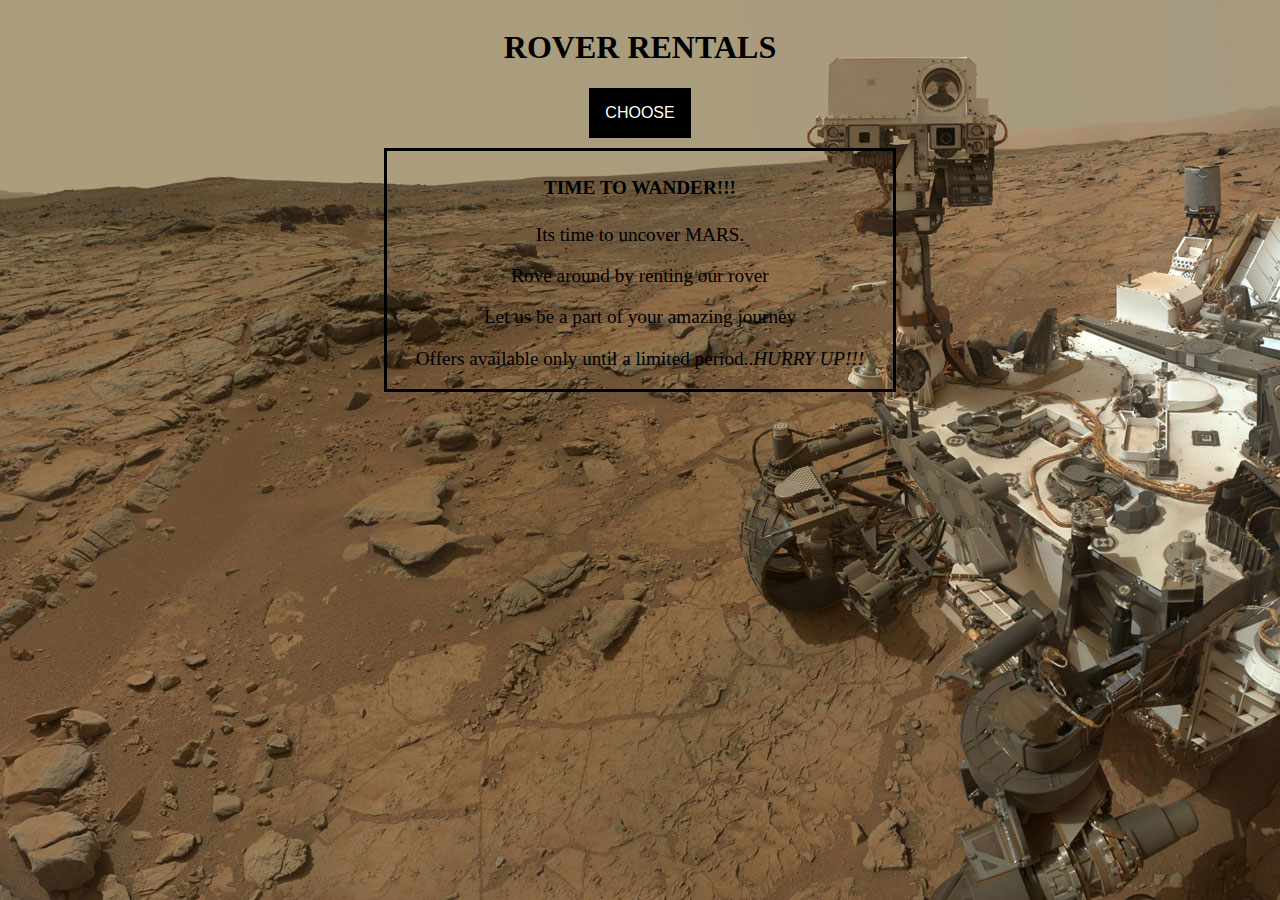
<file: index.html>
<!DOCTYPE html>
<html>
<head>
	<title>INDEX</title>
	<link rel="stylesheet" type="text/css" href="roverstyle.css">
	<link rel="stylesheet" type="text/css" href="rover.css">
</head>
<body>
	<div id="header">

			<h1>ROVER RENTALS</h1>


		<div class="dropdown">

  			<button class="dropbtn">CHOOSE</button>
  			<div class="dropdown-content">
  				<a  href="rover2.html" onclick="rover1()">ROVER1</a>
  				<a  href="rover2.html" onclick="rover2()">ROVER2</a>
  				<a  href="rover2.html" onclick="rover3()">ROVER3</a>
  				<a  href="rover2.html" onclick="rover4()">ROVER4</a>
  			</div>
		</div>

	</div>
		<div id="cont">
			
			<h4>TIME TO WANDER!!! </h4>
			<p>Its time to uncover MARS.</p>
			<!-- <p>Call us</p> -->
			<p>Rove around by renting our rover</p>
			<p>Let us be a part of your amazing journey</p>
			<p>Offers available only until a limited period..<i>HURRY UP!!!</i></p>

		</div>

		<!-- <div id="container"><img id="main" src="rover1.jpg"></div> -->


		<script type="text/javascript">
			function rover3(){

			if (typeof(Storage) !== "undefined") {
  
  			localStorage.setItem("name", "ROVER3");
  			localStorage.setItem("price","$400");
  // Retrieve
  			// document.getElementById("result").innerHTML = localStorage.getItem("lastname");
				}
				 else {
  						document.getElementById("result").innerHTML = "Sorry, your browser does not support Web Storage...";
						}

					}


		function rover1(){




			if (typeof(Storage) !== "undefined") {
  
  			localStorage.setItem("name", "ROVER1");
  			localStorage.setItem("price1","80");
  			localStorage.setItem("price2","120");
  			localStorage.setItem("price3","200");
  // Retrieve
  			// document.getElementById("result").innerHTML = localStorage.getItem("lastname");
				}
				 else {
  						document.getElementById("result").innerHTML = "Sorry, your browser does not support Web Storage...";
						}

		

		}		





		function rover2(){




			if (typeof(Storage) !== "undefined") {
  
  			localStorage.setItem("name", "ROVER2");
  			localStorage.setItem("price1","60");
  			localStorage.setItem("price2","100");
  			localStorage.setItem("price3","150");

  // Retrieve
  			// document.getElementById("result").innerHTML = localStorage.getItem("lastname");
				}
				 else {
  						document.getElementById("result").innerHTML = "Sorry, your browser does not support Web Storage...";
						}

		

		}		


		function rover3(){




			if (typeof(Storage) !== "undefined") {
  
  			localStorage.setItem("name", "ROVER2");
  			localStorage.setItem("price1","50");
  			localStorage.setItem("price2","90");
  			localStorage.setItem("price3","140");

  // Retrieve
  			// document.getElementById("result").innerHTML = localStorage.getItem("lastname");
				}
				 else {
  						document.getElementById("result").innerHTML = "Sorry, your browser does not support Web Storage...";
						}

		

		}		





		function rover4(){




			if (typeof(Storage) !== "undefined") {
  
  			localStorage.setItem("name", "ROVER4");
  			localStorage.setItem("price1","80");
  			localStorage.setItem("price2","140");
  			localStorage.setItem("price3","220");
  // Retrieve
  			// document.getElementById("result").innerHTML = localStorage.getItem("lastname");
				}
				 else {
  						document.getElementById("result").innerHTML = "Sorry, your browser does not support Web Storage...";
						}

		

		}				

		

			
		</script>
</body>
</html>
</file>
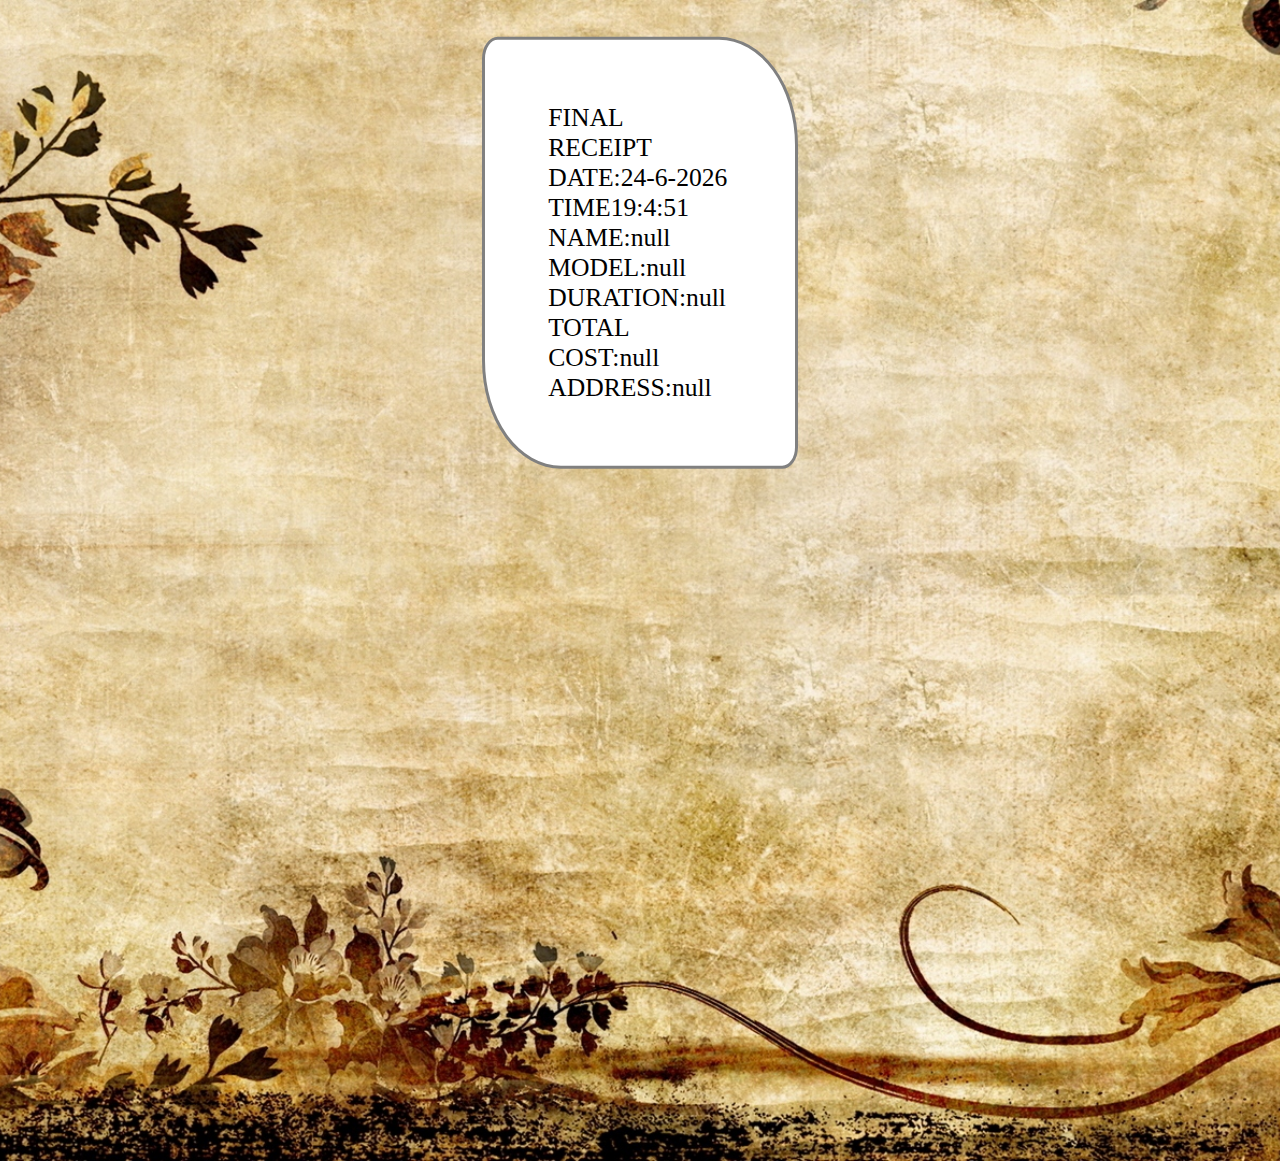
<file: bill.html>
<!DOCTYPE html>
<html>
<head>
	<title>RECEIPT</title>
	<link rel="stylesheet" type="text/css" href="bill.css">
	<meta name="viewport" content="width=device-width, initial-scale=1.0">
</head>
<body>
	

	<div id="nbill">

	<div id="fbill">
	<div>	
	</div>
	<script type="text/javascript">
		
		var date=new Date();
		var dd=date.getDate();
		var mm=date.getMonth();
		var yy=date.getFullYear();
		var sr=dd+'-'+mm+'-'+yy;
		var hr=date.getHours();var min=date.getMinutes();sec=date.getSeconds();
		var time=hr+":"+min+":"+sec;
		var cost=String(localStorage.getItem("totalcost"));
		// document.getElementById("p1").innerHTML=cost;
		var cname=localStorage.getItem("cname");
		var Rname=localStorage.getItem("name");
		var addr=localStorage.getItem("addr");
		var duration=String(localStorage.getItem("dur"));
		console.log(cname+Rname+duration+cost);
		// document.getElementById("p1").innerHTML=cost;
		document.getElementById("fbill").innerHTML="FINAL RECEIPT"+"<br>"+"DATE:"+sr+"<br>"+"TIME"+time+"<br>"+"NAME:"+cname+"<br>"+"MODEL:"+Rname+"<br>"+"DURATION:"+duration+"<br>"+"TOTAL COST:"+cost+"<br>"+"ADDRESS:"+addr;


	</script>

</body>
</html>
</file>
<file: roverstyle.css>
*{
	outline:none;
}

.div-container{
	display:grid;
	grid: 50% 50%/50% 50%;
	grid-gap: 5px;
  /*background-color: rgb(93, 137, 137);*/
  	height: 100vh;
}

.div-container > div {
  /*background-color: rgb(209, 224, 224);*/

  text-align: center;
  padding: 20px 0;
  font-size: 30px;
  overflow: hidden;
}
#add{

	font-size: 80%;

}

img{
	
	max-height: 80%;
	max-width: 80%;
	display: inline-block;
	float: left;
}
#Price{
	
display: block ;
font-size: 80%;
margin: 0;
padding: 0;

}
#name{
	
	/*display: block;*/
	font-size: 80%;
	font-family:Comic Sans MS, Comic Sans,cursive;
	margin: 0;
	padding: 0;
	padding-top:2%;
	padding-bottom: 2%;
}
.car{

}
#header{

	text-align: center;
	align-content: center;
}
#cont{
	display: block;
	/*height:40%;*/
	/*width:40%;*/
	/*height:80%;*/
	width: 40%;
	margin: auto;
	align-items: center;
	/*background-color: pink;*/
	text-align: center;
	font-family: fantasy;
	font-weight: 100%;
	font-size: 120%;
	border-style:solid; 
	
	


}
#main{
	padding-left: 20%;
	padding-right:20%;
	max-width: 60%;
	/*max-height: 20%;*/

}

#f1{
	width: 40%;
	margin: auto;

	justify-content: center;
	align-items: center;


}
button{
	
	
  /*background-color: #008CBA; 
  border: none;
  color: white;
  padding: 15px 32px;
  text-align: center;
  text-decoration: none;
  display: inline-block;
  font-size: 16px;*/
}


#label{
	padding: 10% 5% 10% 5%;
	position: fixed;
  	top: 50%;
  	left: 50%;
  /* bring your own prefixes */
  transform: translate(-50%, -50%);
	align-content: center;
	font-size: 25px;
	font-family: Comic Sans MS, Comic Sans,cursive;
	background-color: rgb(209, 224, 224);

}

.car:hover{

	/*background-color: #d1d1e0;*/
	box-shadow: 15px 15px 25px #888888;
	background-image:linear-gradient(#fdfcfb,#e2d1c3);
}
</file>
<file: rover.css>
body
{
	background-image: url("rover1.jpg");
	opacity: 10;

	background-repeat: no-repeat;
}


.dropbtn {
  background-color: black;
  color: white;
  padding: 16px;
  font-size: 16px;
  font-style: Cursive;
  border: none;
  cursor: pointer;
  margin-bottom: 10%;
}

.dropdown {
  position: relative;
  display: inline-block;
}

.dropdown-content {
  display: none;
  position: absolute;
  background-color: #f9f9f9;
  min-width: 160px;
  box-shadow: 0px 8px 16px 0px rgba(0,0,0,0.2);
  z-index: 1;
}

.dropdown-content a {
  color: black;
  padding: 12px 16px;
  text-decoration: none;
  display: block;
}



.dropdown:hover .dropdown-content {
  display: block;
}

#total{


	width:80%;
	margin: auto;


}
</file>
<file: bill.css>
/*#fbill{


	display:block;
	text-align: center;
	width:40%;
	margin: auto;
	margin-top: 20%;
	height:60%;
	border-style: solid;
	font-family: fantasy;


}*/


body{

	background-repeat: no-repeat;
	background-image: url(billpattern.jpg);
	height: 100vh;
	max-height: 100%;

  /* Center and scale the image nicely */
  	background-position: center;
  	background-repeat: no-repeat;
  	background-size: cover;
}
#nbill{
  position: relative;
  width: 50%;
  margin: auto;

  /*height: 5vh;*/
  margin-top: 10%;
  margin-bottom: 20%;
/*}*/
}


#fbill {
  /*background-color:  #b3b3b3;*/
  background-color: white;
  border: 3px solid grey;
  border-radius: 5% 25%;
  padding:10% 10% 10% 10%; 
  margin: 0;
  position: absolute;
  top: 50%;
  left: 50%;
  /*width: 50%;*/
  -ms-transform: translate(-50%, -50%);
  transform: translate(-50%, -50%);
  font-family: fantasy;
  font-size: 2vw;
}


#p1{


	text-align: center;
	margin-top: 5%;
	margin-bottom: 4%;
}


#h{
	font-style: fantasy;
	font-size: 150%;
	font-weight: 10%;



}

@media(max-width: 1000px) and (max-height: 494px){


	#nbill{


		margin-top: 15%;
		
		height:50%;
	}


	#fbill{


		
	}
}
</file>
